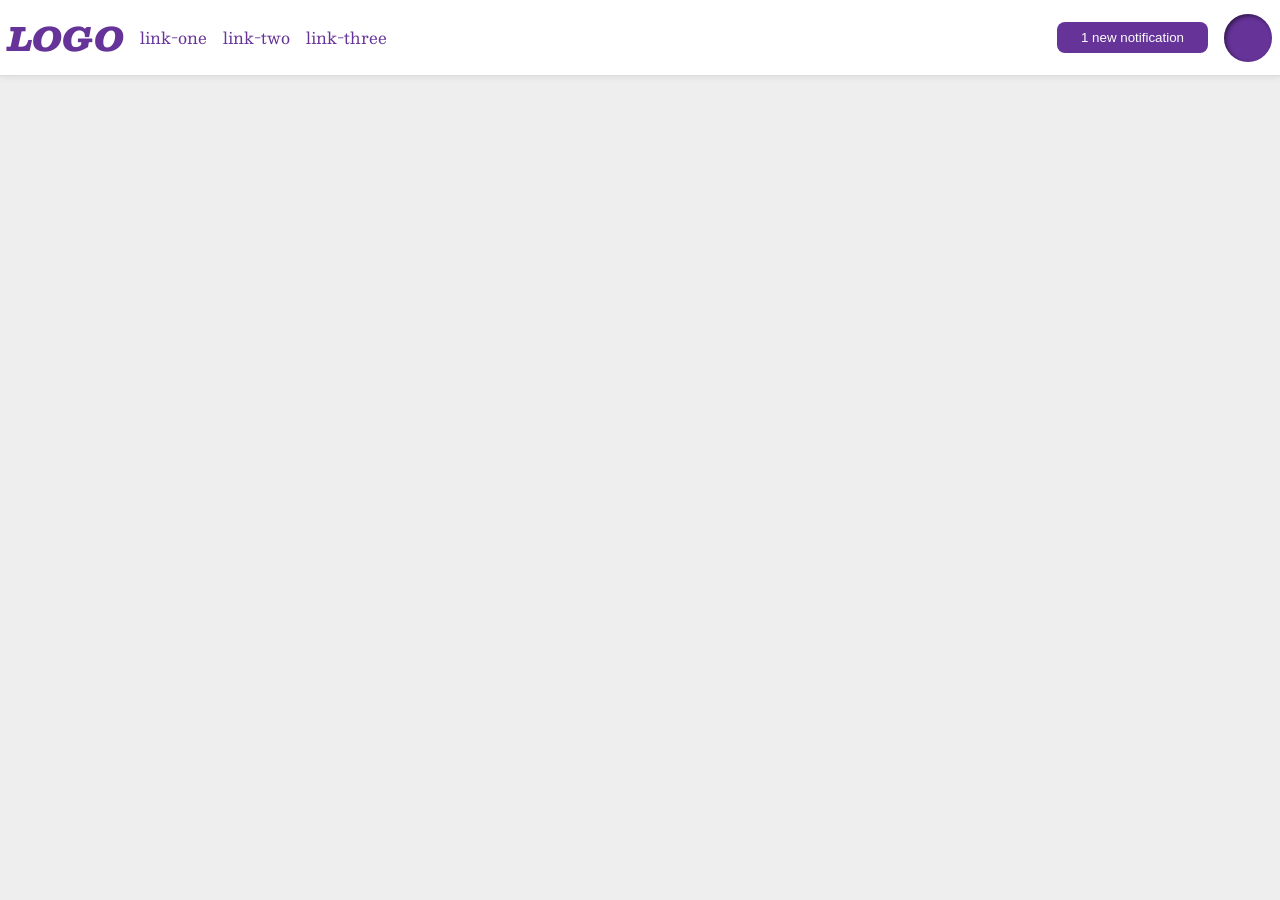
<file: foundations/flex/03-flex-header-2/index.html>
<!DOCTYPE html>
<html lang="en">
  <head>
    <meta charset="UTF-8">
    <meta http-equiv="X-UA-Compatible" content="IE=edge">
    <meta name="viewport" content="width=device-width, initial-scale=1.0">
    <title>Flex Header 2</title>
    <link rel="stylesheet" href="style.css">
  </head>
  <body>
    <div class="header">
      <div class="left">
        <div class="logo">
          LOGO
        </div>
        <ul class="links">
          <li><a href="https://google.com">link-one</a></li>
          <li><a href="https://google.com">link-two</a></li>
          <li><a href="https://google.com">link-three</a></li>
        </ul>
        </div>
      <div class="right">
        <button class="notifications">
          1 new notification
        </button>
        <div class="profile-image"></div>
      </div>
    </div>
  </body>
</html>
</file>
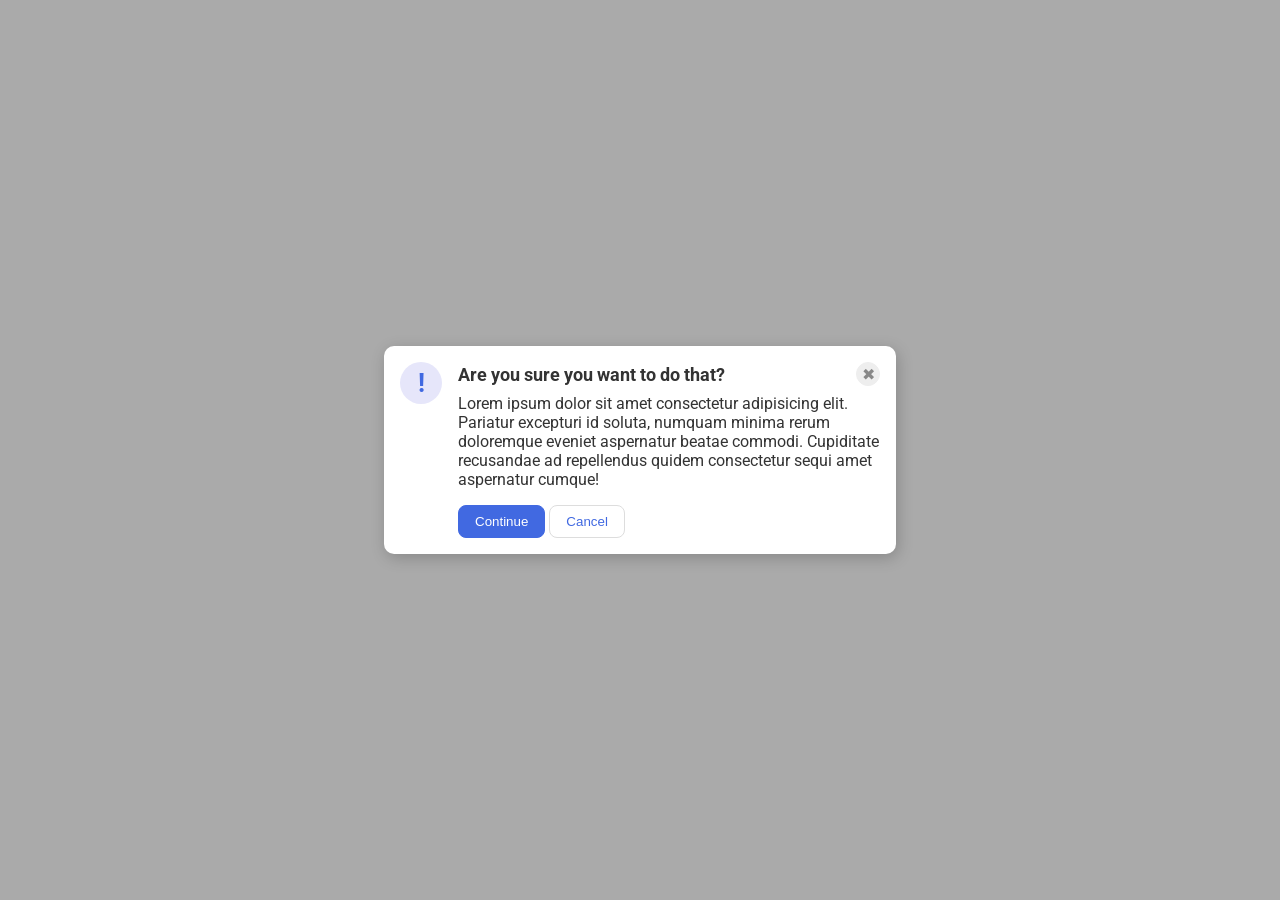
<file: foundations/flex/05-flex-modal/index.html>
<!DOCTYPE html>
<html lang="en">
  <head>
    <meta charset="UTF-8">
    <meta http-equiv="X-UA-Compatible" content="IE=edge">
    <meta name="viewport" content="width=device-width, initial-scale=1.0">
    <link rel="stylesheet" href="style.css">
    <title>Modal</title>
  </head>
  <body>
    <div class="modal">
      <div class="icon">!</div>

      <div class="message">
        <div class="header">Are you sure you want to do that?
          <button class="close-button">✖</button>
        </div>

        <div class="text">Lorem ipsum dolor sit amet consectetur adipisicing elit. Pariatur excepturi id soluta, numquam minima rerum doloremque eveniet aspernatur beatae commodi. Cupiditate recusandae ad repellendus quidem consectetur sequi amet aspernatur cumque!</div>
        
        <div>
          <button class="continue">Continue</button>
          <button class="cancel">Cancel</button>
        </div>
      </div>
    </div>
  </body>
</html>
</file>
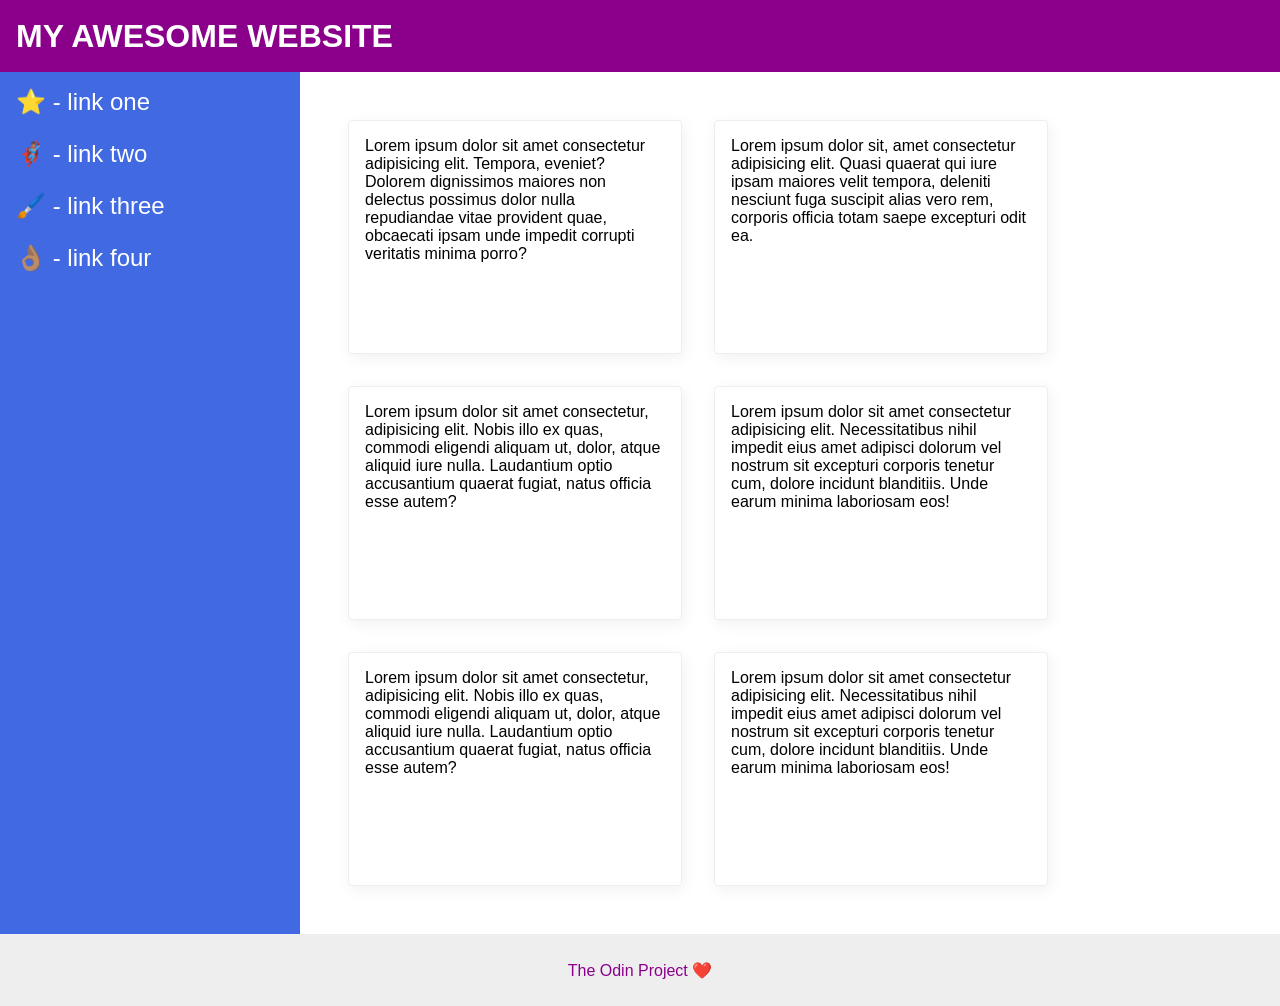
<file: foundations/flex/07-flex-layout-2/index.html>
<!DOCTYPE html>
<html lang="en">
  <head>
    <meta charset="UTF-8">
    <meta http-equiv="X-UA-Compatible" content="IE=edge">
    <meta name="viewport" content="width=device-width, initial-scale=1.0">
    <title>The Holy Grail</title>
    <link rel="stylesheet" href="style.css">
  </head>
  <body>
    <div class="header">
      MY AWESOME WEBSITE
    </div>
    
    <div class="content">
      <div class="sidebar">
        <ul>
          <li><a href="#">⭐ - link one</a></li>
          <li><a href="#">🦸🏽‍♂️ - link two</a></li>
          <li><a href="#">🖌️ - link three</a></li>
          <li><a href="#">👌🏽 - link four</a></li>
        </ul>
      </div>

      <div class="card-box">
        <div class="card">Lorem ipsum dolor sit amet consectetur adipisicing elit. Tempora, eveniet? Dolorem dignissimos maiores non delectus possimus dolor nulla repudiandae vitae provident quae, obcaecati ipsam unde impedit corrupti veritatis minima porro?</div>
        <div class="card">Lorem ipsum dolor sit, amet consectetur adipisicing elit. Quasi quaerat qui iure ipsam maiores velit tempora, deleniti nesciunt fuga suscipit alias vero rem, corporis officia totam saepe excepturi odit ea.</div>
        <div class="card">Lorem ipsum dolor sit amet consectetur, adipisicing elit. Nobis illo ex quas, commodi eligendi aliquam ut, dolor, atque aliquid iure nulla. Laudantium optio accusantium quaerat fugiat, natus officia esse autem?</div>
        <div class="card">Lorem ipsum dolor sit amet consectetur adipisicing elit. Necessitatibus nihil impedit eius amet adipisci dolorum vel nostrum sit excepturi corporis tenetur cum, dolore incidunt blanditiis. Unde earum minima laboriosam eos!</div>
        <div class="card">Lorem ipsum dolor sit amet consectetur, adipisicing elit. Nobis illo ex quas, commodi eligendi aliquam ut, dolor, atque aliquid iure nulla. Laudantium optio accusantium quaerat fugiat, natus officia esse autem?</div>
        <div class="card">Lorem ipsum dolor sit amet consectetur adipisicing elit. Necessitatibus nihil impedit eius amet adipisci dolorum vel nostrum sit excepturi corporis tenetur cum, dolore incidunt blanditiis. Unde earum minima laboriosam eos!</div>
      </div>
    </div>

    <div class="footer">
      The Odin Project ❤️
    </div>
  </body>
</html>
</file>
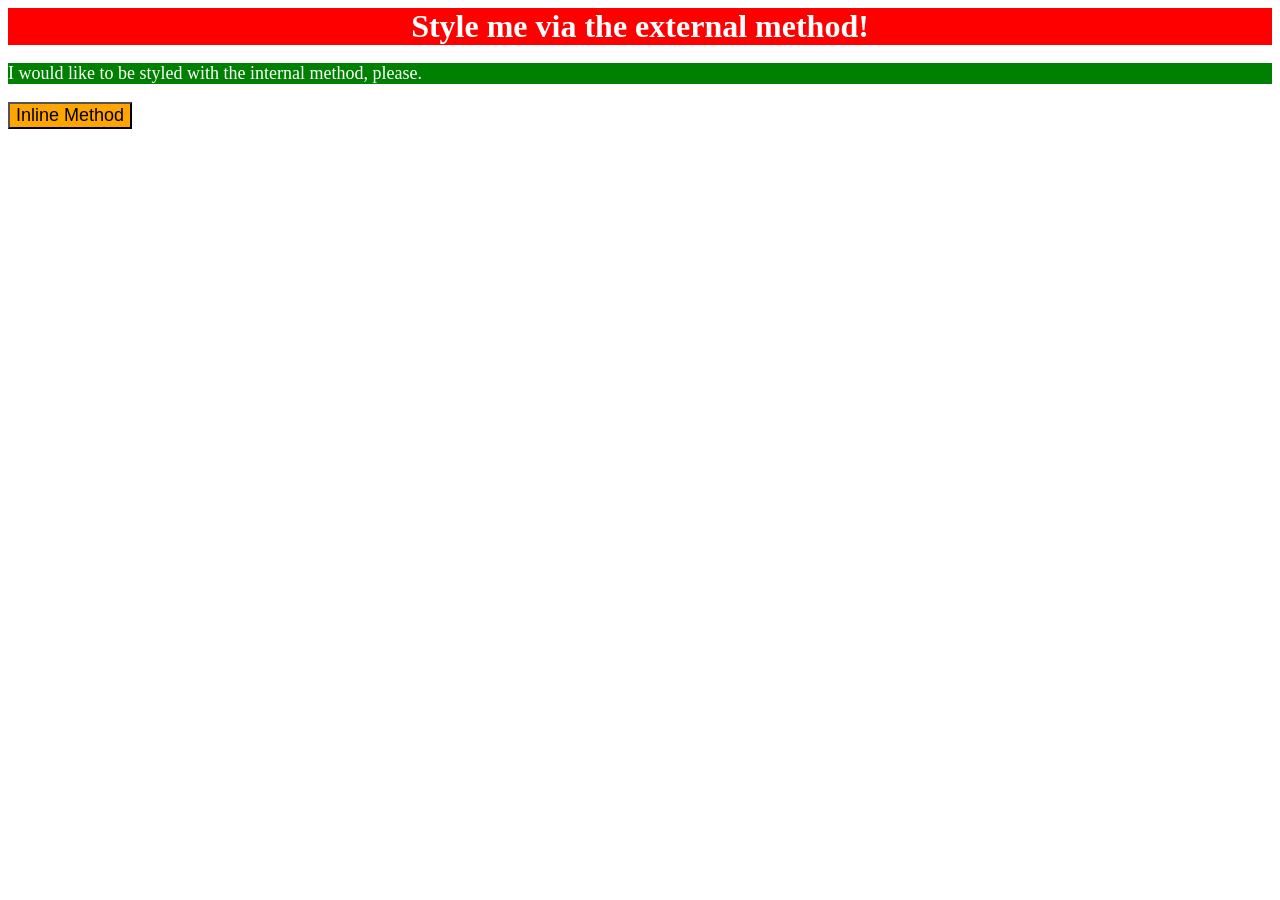
<file: foundations/intro-to-css/01-css-methods/index.html>
<!DOCTYPE html>
<html lang="en">
  <head>
    <meta charset="UTF-8">
    <meta http-equiv="X-UA-Compatible" content="IE=edge">
    <meta name="viewport" content="width=device-width, initial-scale=1.0">
    
    <link rel="stylesheet" href="styles.css">

    <style>
      p {
        background-color: green;
        color: white;
        font-size: 18px;
      }
    </style>

    <title>Methods for Adding CSS</title>
  </head>
  <body>
    <div>Style me via the external method!</div>
    <p>I would like to be styled with the internal method, please.</p>
    <button style="background-color: orange; font-size: 18px;">Inline Method</button>
  </body>
</html>
</file>
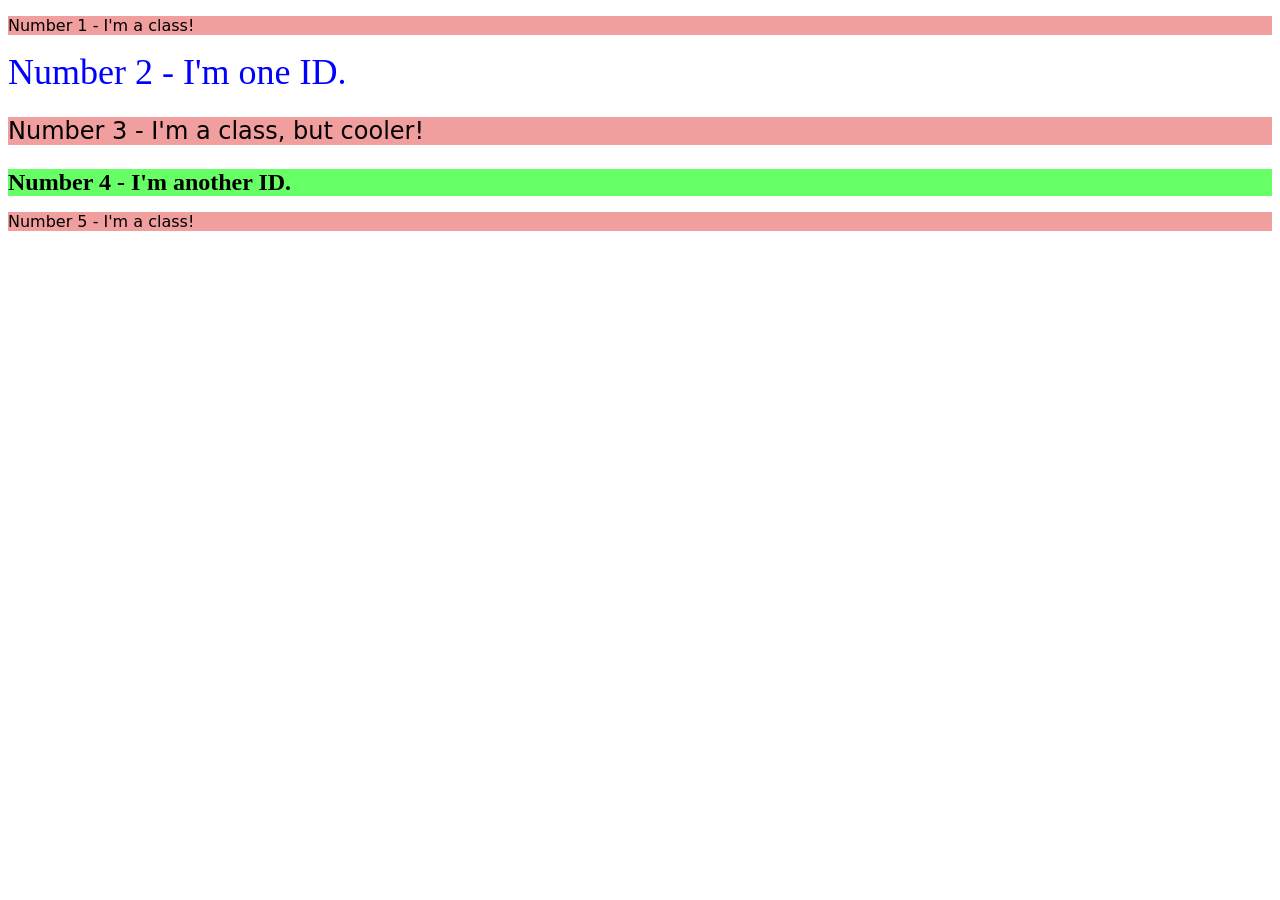
<file: foundations/intro-to-css/02-class-id-selectors/index.html>
<!DOCTYPE html>
<html lang="en">
  <head>
    <meta charset="UTF-8">
    <meta http-equiv="X-UA-Compatible" content="IE=edge">
    <meta name="viewport" content="width=device-width, initial-scale=1.0">
    <title>Class and ID Selectors</title>
    <link rel="stylesheet" href="style.css">
  </head>
  <body>
    <p class="odd-numbers">Number 1 - I'm a class!</p>
    <div id="second">Number 2 - I'm one ID.</div>
    <p class="odd-numbers last-two-font">Number 3 - I'm a class, but cooler!</p>
    <div class="last-two-font" id="fourth">Number 4 - I'm another ID.</div>
    <p class="odd-numbers">Number 5 - I'm a class!</p>
  </body>
</html>
</file>
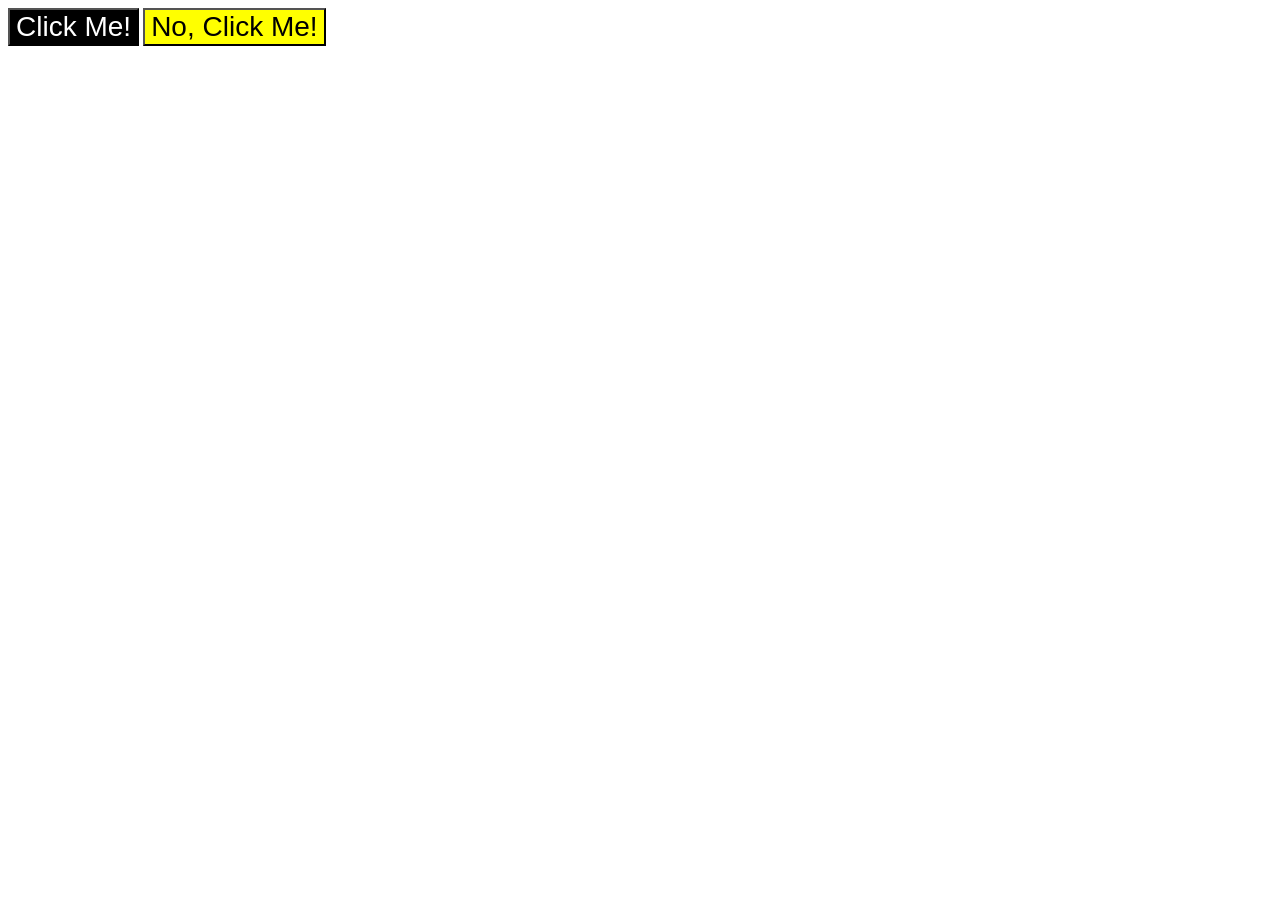
<file: foundations/intro-to-css/03-grouping-selectors/index.html>
<!DOCTYPE html>
<html lang="en">
  <head>
    <meta charset="UTF-8">
    <meta http-equiv="X-UA-Compatible" content="IE=edge">
    <meta name="viewport" content="width=device-width, initial-scale=1.0">
    <title>Grouping Selectors</title>
    <link rel="stylesheet" href="style.css">
  </head>
  <body>
    <button class="left">Click Me!</button>
    <button class="right">No, Click Me!</button>
  </body>
</html>
</file>
<file: foundations/flex/03-flex-header-2/style.css>
/* this is some magical font-importing.  
you'll learn about it later. */
@import url('https://fonts.googleapis.com/css2?family=Besley:ital,wght@0,400;1,900&display=swap');

body {
  margin: 0;
  background: #eee;
  font-family: Besley, serif;
}

.header {
  background: white;
  border-bottom: 1px solid #ddd;
  box-shadow: 0 0 8px rgba(0,0,0,.1);
}

.profile-image {
  background: rebeccapurple;
  box-shadow: inset 2px 2px 4px rgba(0,0,0,.5);
  border-radius: 50%;
  width: 48px;
  height: 48px;
}

.logo {
  color: rebeccapurple;
  font-size: 32px;
  font-weight: 900;
  font-style: italic;
}

button {
  border: none;
  border-radius: 8px;
  background: rebeccapurple;
  color: white;
  padding: 8px 24px;
}

a {
  /* this removes the line under our links */
  text-decoration: none;
  color: rebeccapurple;
}

ul {
  list-style-type: none;
}


.header {
  padding: 8px;
  display: flex;
  justify-content: space-between;
  /* align-items: center; */
}

.left,
.right {
  display: flex;
  align-items: center;
  gap: 16px;
}

.links {
  padding: 0;
  display: flex; 
  gap: 16px;
}
</file>
<file: foundations/flex/05-flex-modal/style.css>
@import url('https://fonts.googleapis.com/css2?family=Roboto:wght@400;700&display=swap');

html, body {
  height: 100%;
}

body {
  font-family: Roboto, sans-serif;
  margin: 0;
  background: #aaa;
  color: #333;
  /* I'll give you this one for free lol */
  display: flex;
  align-items: center;
  justify-content: center;
}

.modal {
  background: white;
  width: 480px;
  border-radius: 10px;
  box-shadow: 2px 4px 16px rgba(0,0,0,.2);
}

.icon {
  color: royalblue;
  font-size: 26px;
  font-weight: 700;
  background: lavender;
  width: 42px;
  height: 42px;
  border-radius: 50%;
  display: flex;
  align-items: center;
  justify-content: center;
}

.close-button {
  background: #eee;
  border-radius: 50%;
  color: #888;
  font-weight: 400;
  font-size: 16px;
  height: 24px;
  width: 24px;
  display: flex;
  align-items: center;
  justify-content: center;
  border: 1px solid #eee;
  padding: 0;
}

button {
  cursor: pointer;
  padding: 8px 16px;
  border-radius: 8px;
}

button.continue {
  background: royalblue;
  border: 1px solid royalblue;
  color: white;
}

button.cancel {
  background: white;
  border: 1px solid #ddd;
  color: royalblue;
}

.modal {
  display: flex;
  padding: 16px; 
  gap: 16px;
}

.icon {
  flex-shrink: 0;
}

/* .message {
  display: flex;
  flex-direction: column;
  gap: 16px;
} */

.header {
  font-size: 18px;
  font-weight: bold;
  display: flex;
  justify-content: space-between;
  align-items: center;
}

.text {
  margin: 8px 0 16px 0;
}
</file>
<file: foundations/flex/07-flex-layout-2/style.css>
body {
  font-family: -apple-system, BlinkMacSystemFont, 'Segoe UI', Roboto, Oxygen, Ubuntu, Cantarell, 'Open Sans', 'Helvetica Neue', sans-serif;
  margin: 0;
  min-height: 100vh;
}

.header {
  height: 72px;
  background: darkmagenta;
  color: white;
}

.footer {
  height: 72px;
  background: #eee;
  color: darkmagenta;
}

.sidebar {
  width: 300px;
  background: royalblue;
  box-sizing: border-box;
}

.card {
  border: 1px solid #eee;
  box-shadow: 2px 4px 16px rgba(0,0,0,.06);
  border-radius: 4px;
}

body {
  display: flex;
  flex-direction: column;
}

.header {
  box-sizing: border-box;
  font-size: 32px;
  font-weight: 900;
  padding: 16px; 
  display: flex;
  align-items: center;
}

.footer {
  display: flex; 
  justify-content: center;
  align-items: center;
}

ul {
  list-style-type: none;
  padding: 0; 
  margin: 0;
}

li {
  /* padding-bottom: 16px;  */
  margin-bottom: 24px;
}

a {
  text-decoration: none;
  font-size: 24px;
  color: white;
}

.content {
  /* for content to take up the rest of the space */
  flex: 1;
  display: flex;
}

.sidebar {
  padding: 16px;
  flex-shrink: 0;
  /*  can get rid of width above and use this only, works for preventing shrinking */
  /* flex: 0 0 300px; */
}

.card-box {
  padding: 48px;
  display: flex;
  flex-flow: row wrap;
  gap: 32px;
}

.card{
  padding: 16px;
  min-height: 200px;
  width: 300px;
  /* flex: 1 1 auto; */
}
</file>
<file: foundations/intro-to-css/01-css-methods/styles.css>
/* styles.css */

div {
  background-color: red;
  color: white;
  font-size: 32px;
  font-weight: 700;
  text-align: center;
}
</file>
<file: foundations/intro-to-css/02-class-id-selectors/style.css>
/* Add CSS Styling */

.odd-numbers {
  background-color: rgb(241, 158, 158);
  font-family: Verdana, "DejaVu Sans", sans-serif;
}

#second {
  color: #0000ff;
  font-size: 36px;
}

.last-two-font {
  font-size: 24px;
}

#fourth {
  background-color: hsl(120, 100%, 70%);
  font-weight: bold;
}
</file>
<file: foundations/intro-to-css/03-grouping-selectors/style.css>
/* Add CSS Styling */
.left, 
.right {
  font-size: 28px;
  font-family: Helvetica, "Times New Roman", sans-serif;
}

.left {
  background-color: #000000;
  color: #ffffff;
}

.right {
  background-color: yellow;
}
</file>
